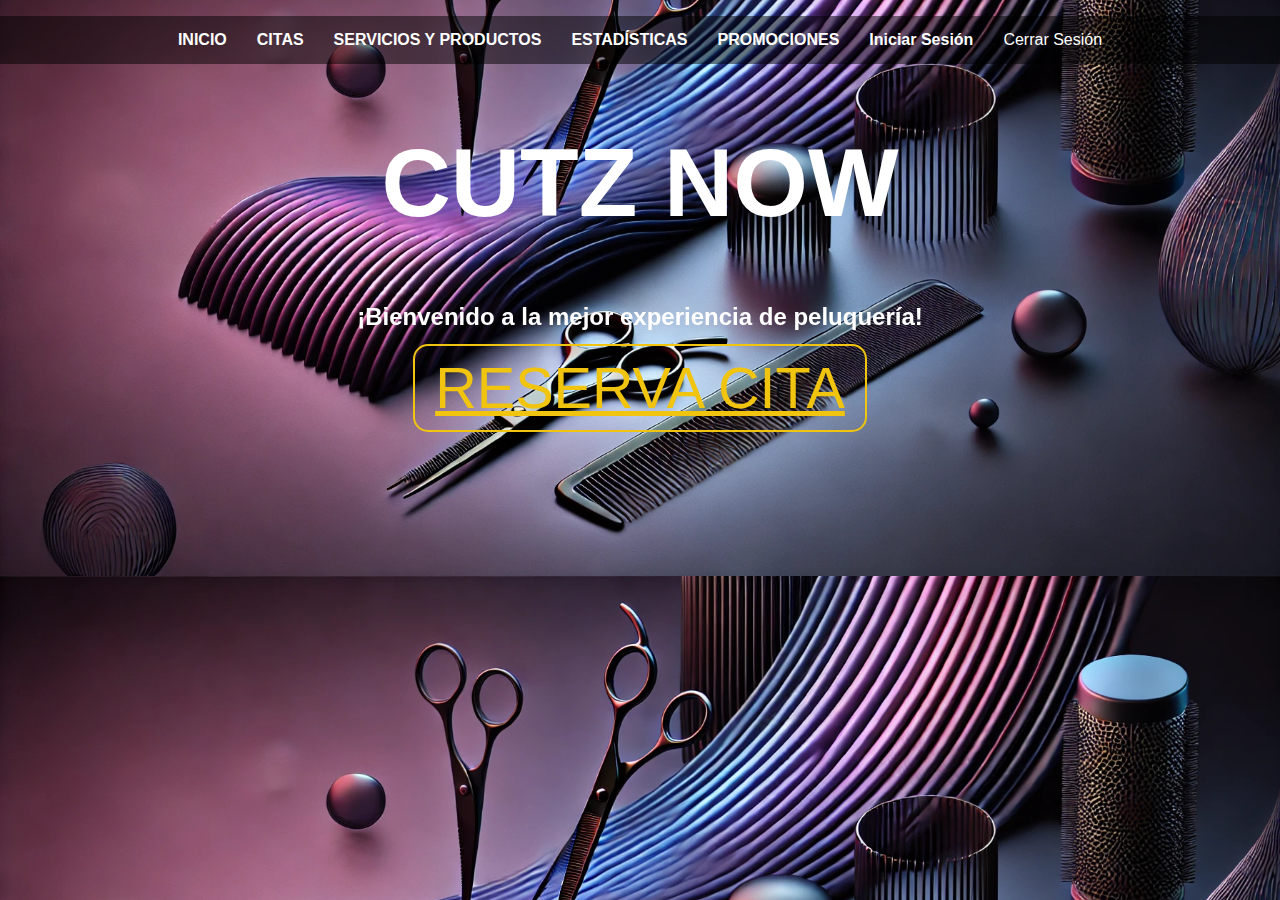
<file: public/index.html>
<HTML>
    <HEAD>
      <TITLE>Barber Cutz Leo</TITLE>
    </HEAD>
    <FRAMESET COLS="100%">
      <FRAME NAME="principal" SRC="proyecto.html">
      <NOFRAMES>
        <P>Lo siento, pero sólo podrás ver esta página
        si tu navegador tiene la capacidad de visualizar
        marcos.</P>
      </NOFRAMES>
    </FRAMESET>
    </HTML>
</file>
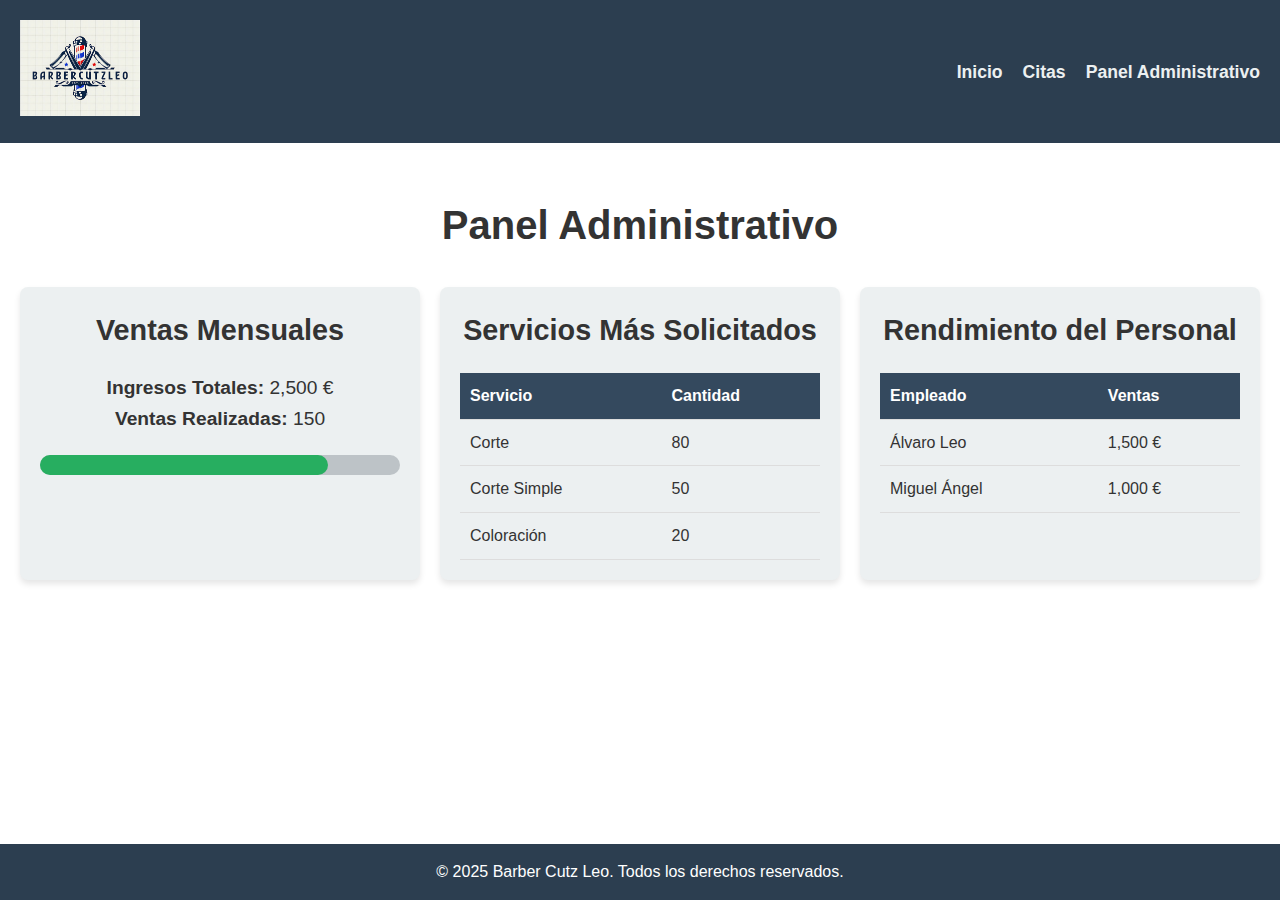
<file: public/estadisticas.html>
<!DOCTYPE html>
<html lang="es">
<head>
    <meta charset="UTF-8">
    <meta name="viewport" content="width=device-width, initial-scale=1.0">
    <title>Panel Administrativo - Barber Cutz Leo</title>
    <link rel="stylesheet" href="estadisticas.css">
</head>
<body>
    <header>
        <nav>
            <div class="logo">
                <a href="proyecto.html"><img src="imagenes/logo.png" alt="Barber Cutz Leo Logo" width="120"></a>
            </div>
            <ul>
                <li><a href="index.html">Inicio</a></li>
                <li><a href="citas.html">Citas</a></li>
                <li><a href="panel.html">Panel Administrativo</a></li>
            </ul>
        </nav>
    </header>

    <main>
        <section id="estadisticas">
            <h1>Panel Administrativo</h1>
            <div class="grid">
                <!-- Estadísticas de ventas -->
                <div class="card">
                    <h2>Ventas Mensuales</h2>
                    <div class="estadistica">
                        <p><strong>Ingresos Totales:</strong> 2,500 €</p>
                        <p><strong>Ventas Realizadas:</strong> 150</p>
                    </div>
                    <div class="grafico">
                        <div class="barra" style="width: 80%; background-color: #27ae60;"></div>
                    </div>
                </div>

                <!-- Servicios más solicitados -->
                <div class="card">
                    <h2>Servicios Más Solicitados</h2>
                    <table>
                        <thead>
                            <tr>
                                <th>Servicio</th>
                                <th>Cantidad</th>
                            </tr>
                        </thead>
                        <tbody>
                            <tr>
                                <td>Corte</td>
                                <td>80</td>
                            </tr>
                            <tr>
                                <td>Corte Simple</td>
                                <td>50</td>
                            </tr>
                            <tr>
                                <td>Coloración</td>
                                <td>20</td>
                            </tr>
                        </tbody>
                    </table>
                </div>

                <!-- Rendimiento del personal -->
                <div class="card">
                    <h2>Rendimiento del Personal</h2>
                    <table>
                        <thead>
                            <tr>
                                <th>Empleado</th>
                                <th>Ventas</th>
                            </tr>
                        </thead>
                        <tbody>
                            <tr>
                                <td>Álvaro Leo</td>
                                <td>1,500 €</td>
                            </tr>
                            <tr>
                                <td>Miguel Ángel</td>
                                <td>1,000 €</td>
                            </tr>
                        </tbody>
                    </table>
                </div>
            </div>
        </section>
    </main>

    <footer>
        <p>&copy; 2025 Barber Cutz Leo. Todos los derechos reservados.</p>
    </footer>
</body>
</html>
</file>
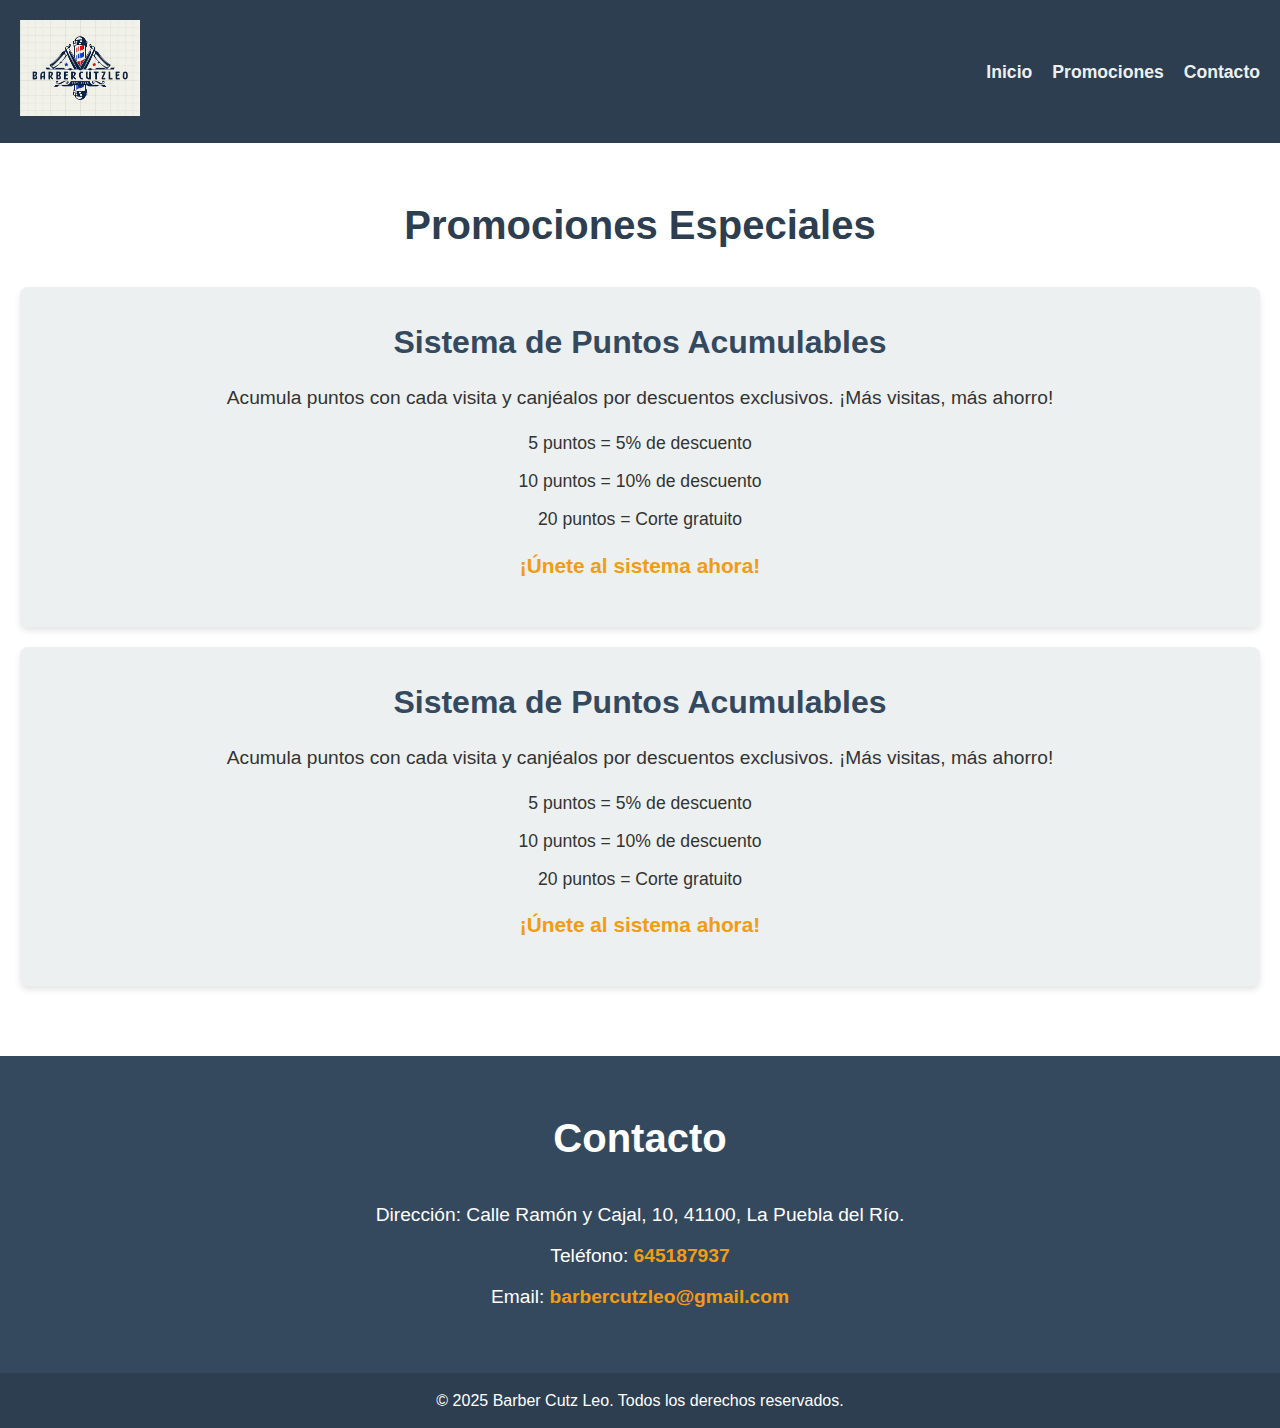
<file: public/promociones.html>
<!DOCTYPE html>
<html lang="es">
<head>
    <meta charset="UTF-8">
    <meta name="viewport" content="width=device-width, initial-scale=1.0">
    <title>Promociones Barber Cutz Leo</title>
    <link rel="stylesheet" href="promociones.css">
</head>
<body>
    <header>
        <nav>
            <div class="logo">
                <a href="proyecto.html">
                    <img src="imagenes/logo.png" alt="Barber Cutz Leo Logo" width="120">
                </a>
            </div>
            <ul>
                <li><a href="index.html">Inicio</a></li>
                <li><a href="#promociones">Promociones</a></li>
                <li><a href="#contacto">Contacto</a></li>
            </ul>
        </nav>
    </header>

    <main>
        <section id="promociones">
            <h1>Promociones Especiales</h1>

            <div class="promo">
                <h2>Sistema de Puntos Acumulables</h2>
                <p>Acumula puntos con cada visita y canjéalos por descuentos exclusivos. ¡Más visitas, más ahorro!</p>
                <ul>
                    <li>5 puntos = 5% de descuento</li>
                    <li>10 puntos = 10% de descuento</li>
                    <li>20 puntos = Corte gratuito</li>
                </ul>
                <p class="cta"><a href="citas.html">¡Únete al sistema ahora!</a></p>
            </div>

            <div class="promo">
                <h2>Sistema de Puntos Acumulables</h2>
                <p>Acumula puntos con cada visita y canjéalos por descuentos exclusivos. ¡Más visitas, más ahorro!</p>
                <ul>
                    <li>5 puntos = 5% de descuento</li>
                    <li>10 puntos = 10% de descuento</li>
                    <li>20 puntos = Corte gratuito</li>
                </ul>
                <p class="cta"><a href="citas.html">¡Únete al sistema ahora!</a></p>
            </div>
        </section>
        
        <section id="contacto">
            <h2>Contacto</h2>
            <p>Dirección: Calle Ramón y Cajal, 10, 41100, La Puebla del Río.</p>
            <p>Teléfono: <a href="tel:+34645187937">645187937</a></p>
            <p>Email: <a href="mailto:barbercutzleo@gmail.com">barbercutzleo@gmail.com</a></p>
        </section>
    </main>

    <footer>
        <p>&copy; 2025 Barber Cutz Leo. Todos los derechos reservados.</p>
    </footer>
</body>
</html>
</file>
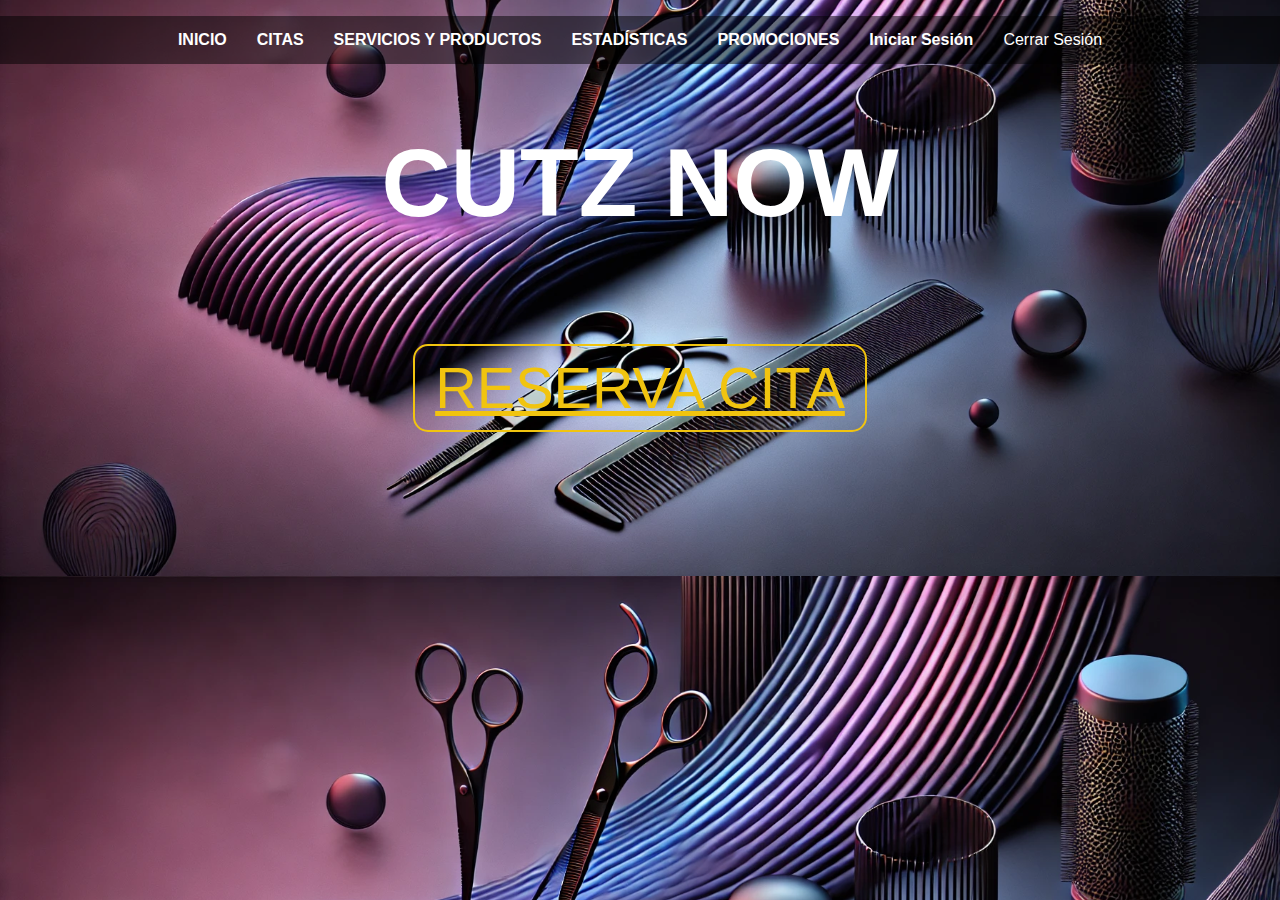
<file: public/proyecto.html>
<!DOCTYPE html>
<html>
<head>
    <link rel="stylesheet" href="proyecto.css">
    <style>
        .fade-in-text {
            font-size: 24px;
            font-weight: bold;
            opacity: 0;
            overflow: hidden;
            white-space: nowrap;
            width: 0;
            animation: fadeIn 3s forwards, typing 3s steps(30) forwards;
        }

        @keyframes fadeIn {
            from { opacity: 0; }
            to { opacity: 1; }
        }

        @keyframes typing {
            from { width: 0; }
            to { width: 100%; }
        }
    </style>
</head>
<body>
    <header>
        <nav>
            <ul>
                <li><a href="index.html">INICIO</a></li>
                <li><a href="citas.html">CITAS</a></li>
                <li><a href="servicios.html">SERVICIOS Y PRODUCTOS</a></li>
                <li><a href="estadisticas.html">ESTADÍSTICAS</a></li>
                <li><a href="promociones.html">PROMOCIONES</a></li>
                <li><a href="login.html">Iniciar Sesión</a></li>
                <li onclick="logout()">Cerrar Sesión</li>

            </ul>
        </nav>
    </header>
    <main>
        <section class="hero">
            <h1><span class="highlight">CUTZ</span> NOW</h1>
            <p class="fade-in-text">¡Bienvenido a la mejor experiencia de peluquería!</p>
            <a href="citas.html" class="cta">RESERVA CITA</a>
        </section>
    </main>

    <script>

        function logout() {
        localStorage.removeItem("token"); // Elimina el token
         window.location.href = "login.html"; // Redirige al login
        }

    </script>

</body>
</html>
</file>
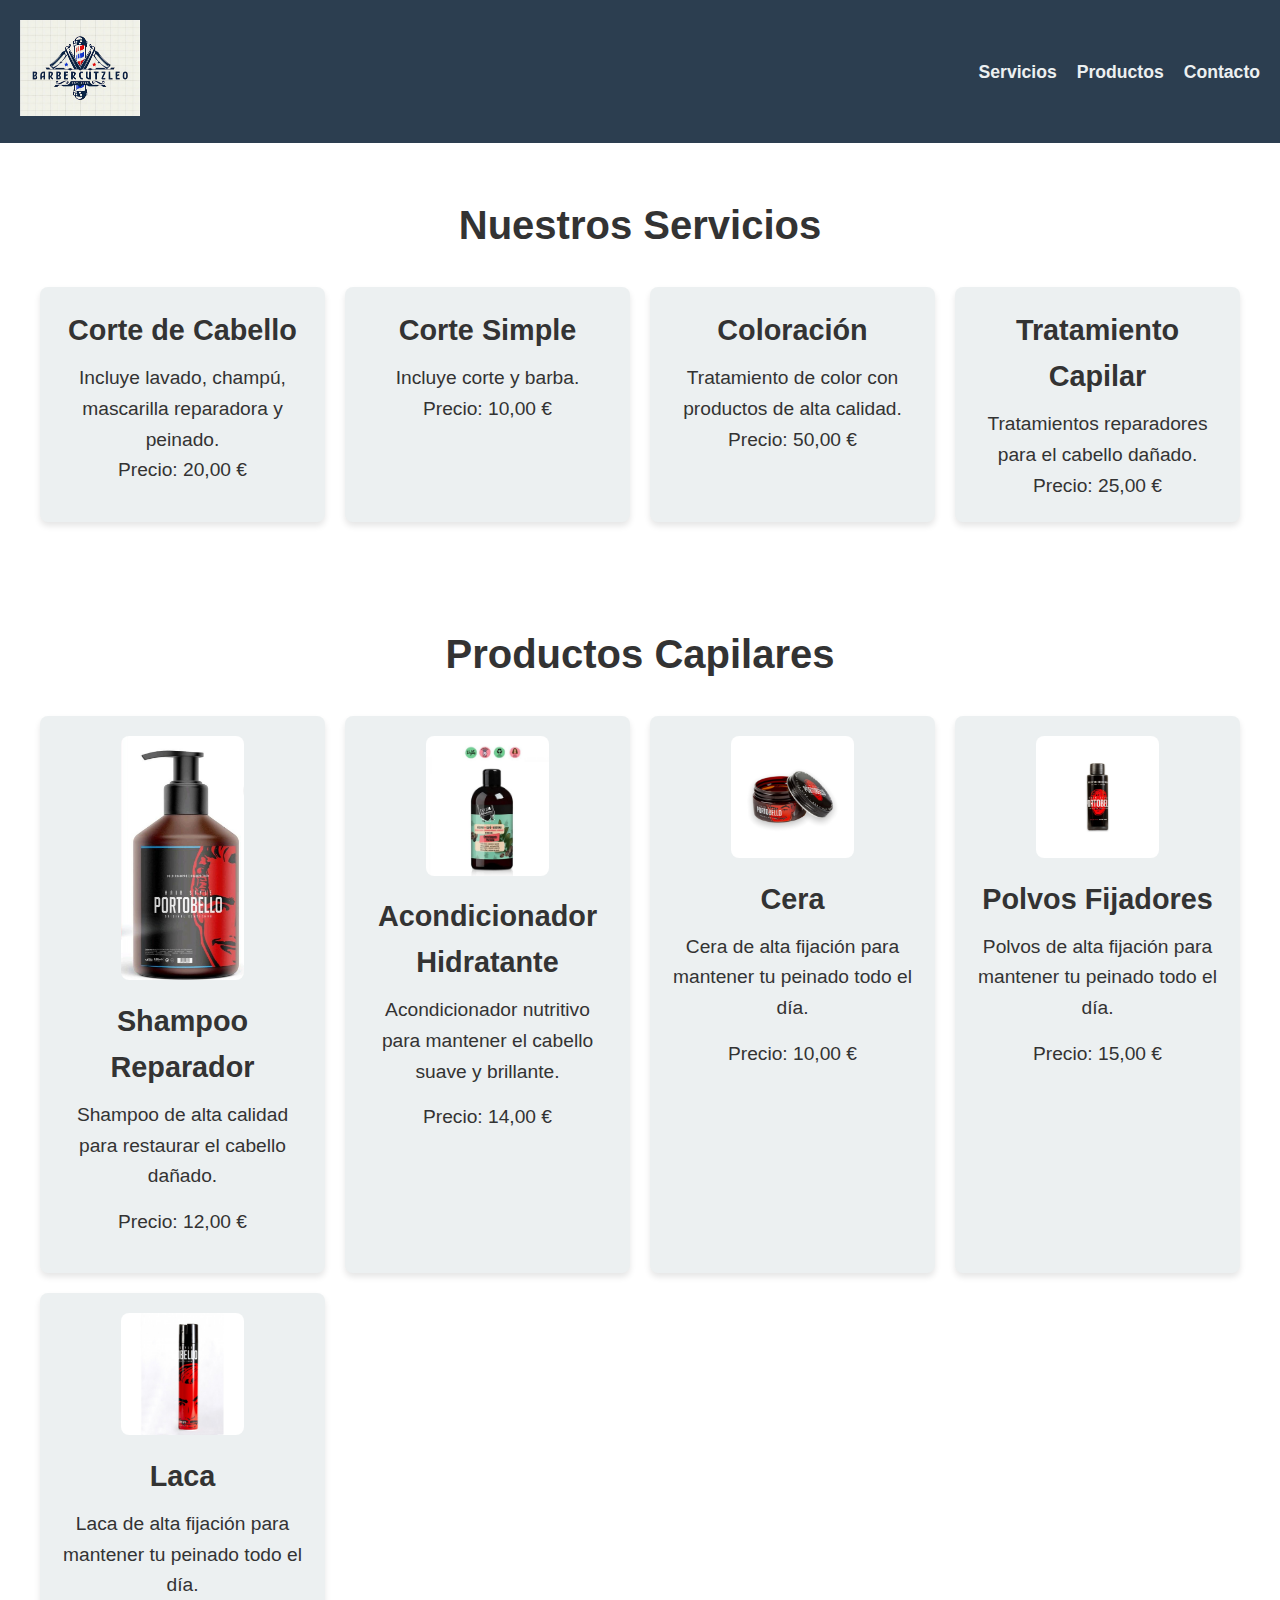
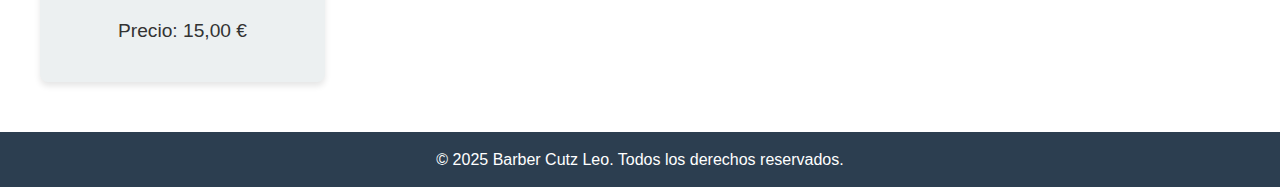
<file: public/servicios.html>
<!DOCTYPE html>
<html lang="es">
<head>
    <meta charset="UTF-8">
    <meta name="viewport" content="width=device-width, initial-scale=1.0">
    <title>Servicios y Productos - Barber Cutz Leo</title>
    <link rel="stylesheet" href="servicios.css">
</head>
<body>
    <header>
        <nav>
            <div class="logo">
                <a href="proyecto.html">
                    <img src="imagenes/logo.png" alt="Barber Cutz Leo Logo" width="120">
                </a>
            </div>
            <ul>
                <li><a href="#servicios">Servicios</a></li>
                <li><a href="#productos">Productos</a></li>
                <li><a href="#contacto">Contacto</a></li>
            </ul>
        </nav>
    </header>

    <main>
        <section id="servicios">
            <h2>Nuestros Servicios</h2>
            <div class="servicios-list">
                <div class="servicio-item">
                    <h3>Corte de Cabello</h3>
                    <p>Incluye lavado, champú, mascarilla reparadora y peinado.</p>
                    <p>Precio: 20,00 €</p>
                </div>
                <div class="servicio-item">
                    <h3>Corte Simple</h3>
                    <p>Incluye corte y barba.</p>
                    <p>Precio: 10,00 €</p>
                </div>
                <div class="servicio-item">
                    <h3>Coloración</h3>
                    <p>Tratamiento de color con productos de alta calidad.</p>
                    <p>Precio: 50,00 €</p>
                </div>
                <div class="servicio-item">
                    <h3>Tratamiento Capilar</h3>
                    <p>Tratamientos reparadores para el cabello dañado.</p>
                    <p>Precio: 25,00 €</p>
                </div>
            </div>
        </section>

        <section id="productos">
            <h2>Productos Capilares</h2>
            <div class="productos-list">
                <div class="producto-item">
                    <img src="imagenes/champu.jpg" alt="Shampoo Reparador" width="150">
                    <h3>Shampoo Reparador</h3>
                    <p>Shampoo de alta calidad para restaurar el cabello dañado.</p>
                    <p>Precio: 12,00 €</p>
                </div>
                <div class="producto-item">
                    <img src="imagenes/acondicionador.jpg" alt="Acondicionador Hidratante" width="150">
                    <h3>Acondicionador Hidratante</h3>
                    <p>Acondicionador nutritivo para mantener el cabello suave y brillante.</p>
                    <p>Precio: 14,00 €</p>
                </div>
                <div class="producto-item">
                    <img src="imagenes/cera.jpg" alt="Cera" width="150">
                    <h3>Cera</h3>
                    <p>Cera de alta fijación para mantener tu peinado todo el día.</p>
                    <p>Precio: 10,00 €</p>
                </div>
                <div class="producto-item">
                    <img src="imagenes/polvos.jpg" alt="Polvos Fijadores" width="150">
                    <h3>Polvos Fijadores</h3>
                    <p>Polvos de alta fijación para mantener tu peinado todo el día.</p>
                    <p>Precio: 15,00 €</p>
                </div>
                <div class="producto-item">
                    <img src="imagenes/laca.jpg" alt="Laca" width="150">
                    <h3>Laca</h3>
                    <p>Laca de alta fijación para mantener tu peinado todo el día.</p>
                    <p>Precio: 15,00 €</p>
                    
                </div>
            </div>
        </section>
    </main>

    <footer>
        <p>&copy; 2025 Barber Cutz Leo. Todos los derechos reservados.</p>
    </footer>
</body>
</html>
</file>
<file: public/estadisticas.css>
/* General Styles */
* {
    margin: 0;
    padding: 0;
    box-sizing: border-box;
}

body {
    font-family: 'Arial', sans-serif;
    background-color: #f4f4f4;
    color: #333;
    line-height: 1.6;
    display: flex;
    flex-direction: column;
    height: 100vh;
}

header {
    background-color: #2c3e50;
    color: #fff;
    padding: 20px;
}

header nav {
    display: flex;
    justify-content: space-between;
    align-items: center;
}

header nav ul {
    list-style: none;
    display: flex;
}

header nav ul li {
    margin-left: 20px;
}

header nav ul li a {
    text-decoration: none;
    color: #ecf0f1;
    font-weight: bold;
    font-size: 1.1em;
    transition: color 0.3s ease;
}

header nav ul li a:hover {
    color: #f39c12;
}

/* Main Content */
main {
    padding: 50px 20px;
    background-color: #fff;
    flex-grow: 1;
}

#estadisticas {
    text-align: center;
}

h1 {
    font-size: 2.5em;
    margin-bottom: 30px;
}

.grid {
    display: grid;
    grid-template-columns: repeat(auto-fill, minmax(300px, 1fr));
    gap: 20px;
}

.card {
    background-color: #ecf0f1;
    padding: 20px;
    border-radius: 8px;
    box-shadow: 0 4px 6px rgba(0, 0, 0, 0.1);
}

.card h2 {
    font-size: 1.8em;
    margin-bottom: 20px;
}

.estadistica {
    font-size: 1.2em;
    margin-bottom: 20px;
}

.grafico {
    background-color: #bdc3c7;
    height: 20px;
    border-radius: 10px;
    margin-bottom: 20px;
}

.barra {
    height: 100%;
    border-radius: 10px;
}

table {
    width: 100%;
    margin-top: 20px;
    border-collapse: collapse;
    text-align: left;
}

table th, table td {
    padding: 10px;
    border-bottom: 1px solid #ddd;
}

table th {
    background-color: #34495e;
    color: white;
}

table tr:hover {
    background-color: #ecf0f1;
}

/* Footer */
footer {
    background-color: #2c3e50;
    color: #fff;
    padding: 15px;
    text-align: center;
}
</file>
<file: public/promociones.css>
/* General Styles */
* {
    margin: 0;
    padding: 0;
    box-sizing: border-box;
}

body {
    font-family: 'Arial', sans-serif;
    background-color: #f8f8f8;
    color: #333;
    line-height: 1.6;
    display: flex;
    flex-direction: column;
    height: 100vh;
}

header {
    background-color: #2c3e50;
    color: #fff;
    padding: 20px;
}

header nav {
    display: flex;
    justify-content: space-between;
    align-items: center;
}

header nav ul {
    list-style: none;
    display: flex;
}

header nav ul li {
    margin-left: 20px;
}

header nav ul li a {
    text-decoration: none;
    color: #ecf0f1;
    font-weight: bold;
    font-size: 1.1em;
    transition: color 0.3s ease;
}

header nav ul li a:hover {
    color: #f39c12;
}

/* Promociones Section */
#promociones {
    padding: 50px 20px;
    text-align: center;
    background-color: #fff;
}

#promociones h1 {
    font-size: 2.5em;
    margin-bottom: 30px;
    color: #2c3e50;
}

.promo {
    background-color: #ecf0f1;
    padding: 30px;
    margin-bottom: 20px;
    border-radius: 8px;
    box-shadow: 0 4px 6px rgba(0, 0, 0, 0.1);
    transition: transform 0.3s ease;
}

.promo:hover {
    transform: translateY(-10px);
}

.promo h2 {
    font-size: 2em;
    margin-bottom: 15px;
    color: #34495e;
}

.promo p {
    font-size: 1.2em;
    margin-bottom: 15px;
}

.promo ul {
    list-style: none;
    padding: 0;
    font-size: 1.1em;
    margin-bottom: 15px;
}

.promo ul li {
    margin-bottom: 10px;
}

.promo .cta {
    font-size: 1.3em;
    color: #f39c12;
}

.promo .cta a {
    text-decoration: none;
    color: #f39c12;
    font-weight: bold;
    transition: color 0.3s ease;
}

.promo .cta a:hover {
    color: #e67e22;
}

/* Contacto Section */
#contacto {
    background-color: #34495e;
    color: #fff;
    padding: 50px 20px;
    text-align: center;
}

#contacto h2 {
    font-size: 2.5em;
    margin-bottom: 30px;
}

#contacto p {
    font-size: 1.2em;
    margin-bottom: 10px;
}

#contacto a {
    color: #f39c12;
    font-weight: bold;
    text-decoration: none;
    transition: color 0.3s ease;
}

#contacto a:hover {
    color: #e67e22;
}

/* Footer */
footer {
    background-color: #2c3e50;
    color: #fff;
    padding: 15px;
    text-align: center;
    margin-top: auto;
}
</file>
<file: public/proyecto.css>
body {
    font-family: Arial, sans-serif;
    margin: 0;
    padding: 0;
    background-image: url('imagenes/fondo.png');
    background-size: cover; 
    background-position: center; 
    color: white;
    text-align: center;
}

nav ul {
    list-style: none;
    padding: 0;
    display: flex;
    justify-content: center;
    background: rgba(0, 0, 0, 0.5);
    padding: 15px;
}

nav ul li {
    margin: 0 15px;
}

nav ul li a {
    color: white;
    text-decoration: none;
    font-weight: bold;
}

.hero {
    margin-top: 50px;
    font-size: 3em;
}

.highlight {
    font-weight: bold;
    color: #ffffff;
}

.cta {
    background: transparent;
    color: #f1c40f;
    padding: 10px 20px;
    font-size: 1.2em;
    border: 2px solid #f1c40f;
    cursor: pointer;
    margin-top: 20px;
    border-radius: 15px;
    transition: background 0.3s, color 0.3s;
}

.cta:hover {
    background: #f1c40f;
    color: black;
}
</file>
<file: public/servicios.css>
/* General Styles */
* {
    margin: 0;
    padding: 0;
    box-sizing: border-box;
}

body {
    font-family: 'Arial', sans-serif;
    background-color: #f0f0f0;
    color: #333;
    line-height: 1.6;
    display: flex;
    flex-direction: column;
    height: 100vh;
}

header {
    background-color: #2c3e50;
    color: #fff;
    padding: 20px;
}

header nav {
    display: flex;
    justify-content: space-between;
    align-items: center;
}

header nav ul {
    list-style: none;
    display: flex;
}

header nav ul li {
    margin-left: 20px;
}

header nav ul li a {
    text-decoration: none;
    color: #ecf0f1;
    font-weight: bold;
    font-size: 1.1em;
    transition: color 0.3s ease;
}

header nav ul li a:hover {
    color: #f39c12;
}

/* Servicios Section */
#servicios {
    background-color: #fff;
    padding: 50px 20px;
    text-align: center;
}

#servicios h2 {
    font-size: 2.5em;
    margin-bottom: 30px;
}

.servicios-list {
    display: grid;
    grid-template-columns: repeat(auto-fill, minmax(280px, 1fr));
    gap: 20px;
    padding: 0 20px;
}

.servicio-item {
    background-color: #ecf0f1;
    padding: 20px;
    border-radius: 8px;
    box-shadow: 0 4px 6px rgba(0, 0, 0, 0.1);
    transition: transform 0.3s ease;
}

.servicio-item:hover {
    transform: translateY(-10px);
}

.servicio-item h3 {
    font-size: 1.8em;
    margin-bottom: 10px;
}

.servicio-item p {
    font-size: 1.2em;
}

/* Productos Section */
#productos {
    background-color: #fff;
    padding: 50px 20px;
    text-align: center;
}

#productos h2 {
    font-size: 2.5em;
    margin-bottom: 30px;
}

.productos-list {
    display: grid;
    grid-template-columns: repeat(auto-fill, minmax(250px, 1fr));
    gap: 20px;
    padding: 0 20px;
}

.producto-item {
    background-color: #ecf0f1;
    padding: 20px;
    border-radius: 8px;
    box-shadow: 0 4px 6px rgba(0, 0, 0, 0.1);
    text-align: center;
    transition: transform 0.3s ease;
}

.producto-item:hover {
    transform: translateY(-10px);
}

.producto-item h3 {
    font-size: 1.8em;
    margin-bottom: 10px;
}

.producto-item p {
    font-size: 1.2em;
    margin-bottom: 15px;
}

.producto-item img {
    width: 50%;
    border-radius: 8px;
    margin-bottom: 10px;
}

/* Footer */
footer {
    background-color: #2c3e50;
    color: #fff;
    padding: 15px;
    text-align: center;
    margin-top: auto;
}
</file>
